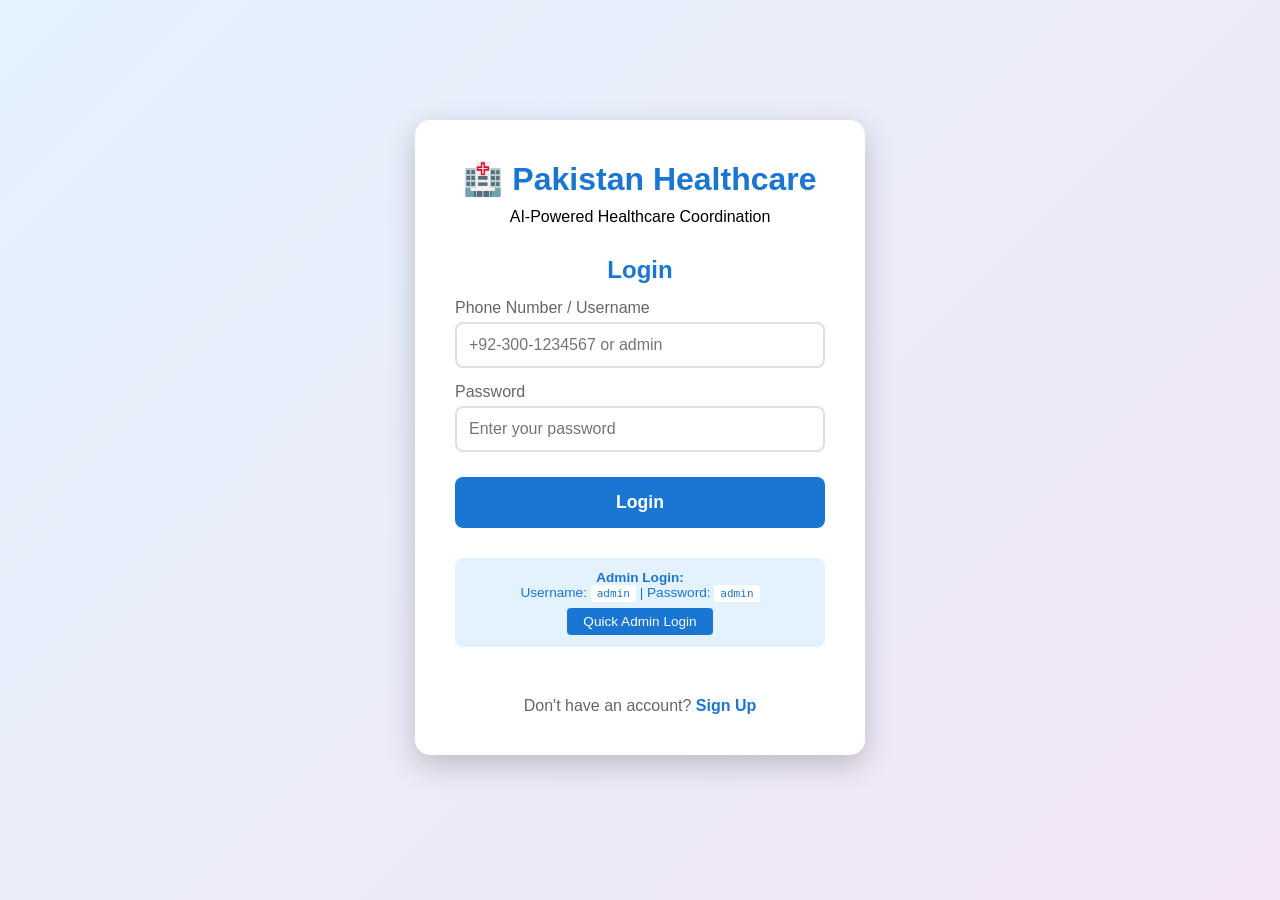
<file: frontend/index.html>
<!DOCTYPE html>
<html lang="en" dir="ltr">
<head>
    <meta charset="UTF-8">
    <meta name="viewport" content="width=device-width, initial-scale=1.0">
    <title>Pakistan Healthcare System - صحت کا نظام</title>
    <link rel="stylesheet" href="style.css">
</head>
<body>
    <div class="container">
        <header>
            <h1>🏥 Pakistan Healthcare System</h1>
            <p class="subtitle">AI-Powered Healthcare Coordination | صحت کا نظام - AI سے چلنے والا</p>
            <div class="header-controls">
                <div class="status-indicator">
                    <span class="status-dot online"></span>
                    <span id="status-text">Online</span>
                </div>
                <div class="user-controls">
                    <span id="user-name"></span>
                    <button onclick="toggleNotifications()" class="notification-btn">
                        🔔 <span id="notif-badge"></span>
                    </button>
                    <button onclick="logout()" class="logout-btn">Logout</button>
                </div>
            </div>
            <div id="notifications-dropdown" class="notifications-dropdown"></div>
        </header>

        <main>
            <div class="chat-container">
                <div class="chat-header">
                    <h2>Healthcare Assistant | صحت کے بارے میں پوچھیں</h2>
                    <p>Ask about your health concerns in English or Urdu | اپنی صحت کے بارے میں پوچھیں</p>
                </div>

                <div id="chat-messages" class="chat-messages">
                    <div class="message bot-message">
                        <div class="message-content">
                            <p><strong>Welcome to Pakistan Healthcare System! | خوش آمدید!</strong></p>
                            <p><strong>I can help you with:</strong></p>
                            <ul>
                                <li>Health queries and symptom analysis | صحت کے سوالات</li>
                                <li>Finding nearby healthcare facilities | قریبی ہسپتال</li>
                                <li>Checking Sehat Card eligibility | صحت کارڈ کی اہلیت</li>
                                <li>Getting medical recommendations | طبی مشورے</li>
                            </ul>
                            <p><strong>Try asking:</strong> "I have fever" or "بخار ہے"</p>
                        </div>
                    </div>
                </div>

                <div class="chat-input-container">
                    <input 
                        type="text" 
                        id="chat-input" 
                        placeholder="Type your health query... (English/Urdu)"
                    >
                    <button id="voice-button" onclick="toggleVoiceRecording()" title="Voice Input">
                        🎤
                    </button>
                    <button id="send-button" onclick="sendMessage()">
                        Send
                    </button>
                </div>
            </div>

            <div class="info-panel">
                <div class="card">
                    <h3>💳 Sehat Card Status</h3>
                    <div id="sehat-card-status">
                        <p>Loading...</p>
                    </div>
                </div>

                <div class="card">
                    <h3>🏥 Quick Actions</h3>
                    <button class="action-btn" onclick="findNearbyFacilities()">
                        🏥 Find Nearby Hospitals
                    </button>
                    <button class="action-btn" onclick="viewTrace()">
                        🔍 View Agent Trace
                    </button>
                </div>

                <div class="card system-stats">
                    <h3>📊 System Status</h3>
                    <div class="stat-grid">
                        <div class="stat">
                            <span class="stat-label">Active Agents</span>
                            <span class="stat-value" id="agent-count">4</span>
                        </div>
                        <div class="stat">
                            <span class="stat-label">Messages</span>
                            <span class="stat-value" id="message-count">0</span>
                        </div>
                    </div>
                </div>
            </div>
        </main>

        <div id="trace-modal" class="modal">
            <div class="modal-content">
                <span class="close" onclick="closeModal()">&times;</span>
                <h2>Agent Interaction Trace</h2>
                <div id="trace-content"></div>
            </div>
        </div>
    </div>

    <script src="app.js"></script>
</body>
</html>
</file>
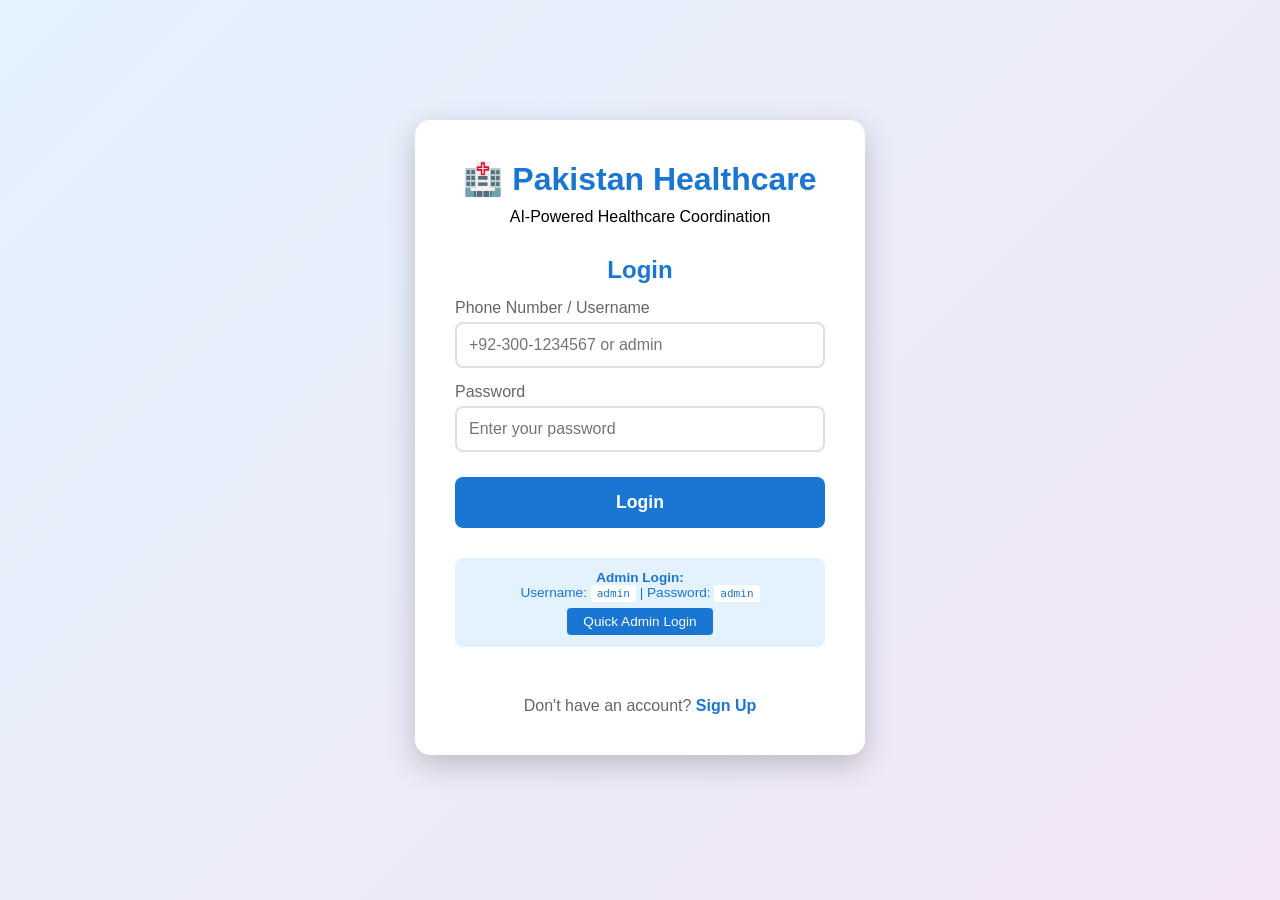
<file: frontend/admin.html>
<!DOCTYPE html>
<html lang="en">
<head>
    <meta charset="UTF-8">
    <meta name="viewport" content="width=device-width, initial-scale=1.0">
    <title>Admin Panel - Pakistan Healthcare</title>
    <link rel="stylesheet" href="style.css">
    <style>
        .admin-container {
            max-width: 1400px;
            margin: 20px auto;
            padding: 20px;
        }
        
        .stats-grid {
            display: grid;
            grid-template-columns: repeat(auto-fit, minmax(200px, 1fr));
            gap: 20px;
            margin-bottom: 30px;
        }
        
        .stat-card {
            background: white;
            padding: 20px;
            border-radius: 10px;
            box-shadow: 0 2px 8px rgba(0,0,0,0.1);
            text-align: center;
        }
        
        .stat-card h3 {
            margin: 0 0 10px 0;
            color: #666;
            font-size: 0.9em;
        }
        
        .stat-card .number {
            font-size: 2.5em;
            font-weight: bold;
            color: #1976d2;
        }
        
        .applications-table {
            background: white;
            border-radius: 10px;
            padding: 20px;
            box-shadow: 0 2px 8px rgba(0,0,0,0.1);
        }
        
        .filter-tabs {
            display: flex;
            gap: 10px;
            margin-bottom: 20px;
        }
        
        .filter-tab {
            padding: 10px 20px;
            border: none;
            background: #f0f0f0;
            border-radius: 5px;
            cursor: pointer;
            transition: background 0.3s;
        }
        
        .filter-tab.active {
            background: #1976d2;
            color: white;
        }
        
        table {
            width: 100%;
            border-collapse: collapse;
        }
        
        th, td {
            padding: 12px;
            text-align: left;
            border-bottom: 1px solid #eee;
        }
        
        th {
            background: #f5f5f5;
            font-weight: bold;
            color: #666;
        }
        
        .status-badge {
            padding: 4px 12px;
            border-radius: 12px;
            font-size: 0.85em;
            font-weight: bold;
        }
        
        .status-pending {
            background: #fff3e0;
            color: #e65100;
        }
        
        .status-approved {
            background: #e8f5e9;
            color: #2e7d32;
        }
        
        .status-rejected {
            background: #ffebee;
            color: #c62828;
        }
        
        .action-buttons {
            display: flex;
            gap: 5px;
        }
        
        .btn {
            padding: 6px 12px;
            border: none;
            border-radius: 4px;
            cursor: pointer;
            font-size: 0.85em;
            transition: opacity 0.3s;
        }
        
        .btn:hover {
            opacity: 0.8;
        }
        
        .btn-approve {
            background: #4caf50;
            color: white;
        }
        
        .btn-reject {
            background: #f44336;
            color: white;
        }
        
        .btn-view {
            background: #2196f3;
            color: white;
        }
    </style>
</head>
<body>
    <header style="background: white; padding: 20px; box-shadow: 0 2px 8px rgba(0,0,0,0.1); margin-bottom: 20px;">
        <div style="max-width: 1400px; margin: 0 auto; display: flex; justify-content: space-between; align-items: center;">
            <div>
                <h1 style="margin: 0; color: #1976d2;">🏥 Admin Panel</h1>
                <p style="margin: 5px 0 0 0; color: #666;">Pakistan Healthcare System</p>
            </div>
            <div>
                <button onclick="logout()" style="padding: 10px 20px; background: #f44336; color: white; border: none; border-radius: 5px; cursor: pointer;">
                    Logout
                </button>
            </div>
        </div>
    </header>
    
    <div class="admin-container">
        <!-- Statistics -->
        <div class="stats-grid" id="stats-grid">
            <div class="stat-card">
                <h3>Total Users</h3>
                <div class="number" id="total-users">-</div>
            </div>
            <div class="stat-card">
                <h3>Active Sehat Cards</h3>
                <div class="number" id="active-cards">-</div>
            </div>
            <div class="stat-card">
                <h3>Pending Applications</h3>
                <div class="number" id="pending-apps">-</div>
            </div>
            <div class="stat-card">
                <h3>Approved</h3>
                <div class="number" id="approved-apps">-</div>
            </div>
            <div class="stat-card">
                <h3>Rejected</h3>
                <div class="number" id="rejected-apps">-</div>
            </div>
            <div class="stat-card">
                <h3>Total Conversations</h3>
                <div class="number" id="total-convs">-</div>
            </div>
        </div>
        
        <!-- Applications Table -->
        <div class="applications-table">
            <h2 style="margin-top: 0;">Sehat Card Applications</h2>
            
            <div class="filter-tabs">
                <button class="filter-tab active" onclick="filterApplications('all')">All</button>
                <button class="filter-tab" onclick="filterApplications('pending')">Pending</button>
                <button class="filter-tab" onclick="filterApplications('approved')">Approved</button>
                <button class="filter-tab" onclick="filterApplications('rejected')">Rejected</button>
            </div>
            
            <div id="applications-container">
                <p style="text-align: center; color: #666;">Loading applications...</p>
            </div>
        </div>
    </div>
    
    <script>
        const API_BASE = 'http://localhost:8000';
        let authToken = localStorage.getItem('token');
        let currentFilter = 'all';
        
        if (!authToken) {
            window.location.href = 'login.html';
        }
        
        function logout() {
            localStorage.clear();
            window.location.href = 'login.html';
        }
        
        async function loadStats() {
            try {
                const response = await fetch(`${API_BASE}/api/admin/stats`, {
                    headers: { 'Authorization': `Bearer ${authToken}` }
                });
                
                if (!response.ok) throw new Error('Not authorized');
                
                const data = await response.json();
                
                document.getElementById('total-users').textContent = data.total_users;
                document.getElementById('active-cards').textContent = data.active_sehat_cards;
                document.getElementById('pending-apps').textContent = data.pending_applications;
                document.getElementById('approved-apps').textContent = data.approved_applications;
                document.getElementById('rejected-apps').textContent = data.rejected_applications;
                document.getElementById('total-convs').textContent = data.total_conversations;
                
            } catch (error) {
                console.error('Error loading stats:', error);
                alert('Admin access required. Redirecting to login...');
                logout();
            }
        }
        
        async function loadApplications(status = 'all') {
            try {
                const response = await fetch(`${API_BASE}/api/admin/sehat-card/applications?status=${status}`, {
                    headers: { 'Authorization': `Bearer ${authToken}` }
                });
                
                if (!response.ok) throw new Error('Failed to load');
                
                const data = await response.json();
                displayApplications(data.applications);
                
            } catch (error) {
                console.error('Error loading applications:', error);
            }
        }
        
        function displayApplications(applications) {
            const container = document.getElementById('applications-container');
            
            if (applications.length === 0) {
                container.innerHTML = '<p style="text-align: center; color: #666;">No applications found</p>';
                return;
            }
            
            let html = `
                <table>
                    <thead>
                        <tr>
                            <th>Name</th>
                            <th>Phone</th>
                            <th>Income</th>
                            <th>Family</th>
                            <th>Applied</th>
                            <th>Status</th>
                            <th>Actions</th>
                        </tr>
                    </thead>
                    <tbody>
            `;
            
            applications.forEach(app => {
                const statusClass = `status-${app.status}`;
                const appliedDate = new Date(app.applied_at).toLocaleDateString();
                
                html += `
                    <tr>
                        <td>${app.name}</td>
                        <td>${app.phone}</td>
                        <td>PKR ${app.monthly_income.toLocaleString()}</td>
                        <td>${app.family_members}</td>
                        <td>${appliedDate}</td>
                        <td><span class="status-badge ${statusClass}">${app.status.toUpperCase()}</span></td>
                        <td>
                            <div class="action-buttons">
                                ${app.status === 'pending' ? `
                                    <button class="btn btn-approve" onclick="approveApplication('${app.application_id}')">Approve</button>
                                    <button class="btn btn-reject" onclick="rejectApplication('${app.application_id}')">Reject</button>
                                ` : ''}
                                <button class="btn btn-view" onclick="viewDetails('${app.application_id}')">View</button>
                            </div>
                        </td>
                    </tr>
                `;
            });
            
            html += '</tbody></table>';
            container.innerHTML = html;
        }
        
        function filterApplications(status) {
            currentFilter = status;
            
            // Update active tab
            document.querySelectorAll('.filter-tab').forEach(tab => {
                tab.classList.remove('active');
            });
            event.target.classList.add('active');
            
            loadApplications(status);
        }
        
        async function approveApplication(appId) {
            if (!confirm('Approve this application?')) return;
            
            try {
                const response = await fetch(`${API_BASE}/api/admin/sehat-card/approve/${appId}`, {
                    method: 'POST',
                    headers: {
                        'Content-Type': 'application/json',
                        'Authorization': `Bearer ${authToken}`
                    },
                    body: JSON.stringify({ notes: 'Approved by admin' })
                });
                
                if (!response.ok) throw new Error('Failed to approve');
                
                alert('Application approved successfully!');
                loadStats();
                loadApplications(currentFilter);
                
            } catch (error) {
                alert('Error: ' + error.message);
            }
        }
        
        async function rejectApplication(appId) {
            const reason = prompt('Enter rejection reason:');
            if (!reason) return;
            
            try {
                const response = await fetch(`${API_BASE}/api/admin/sehat-card/reject/${appId}`, {
                    method: 'POST',
                    headers: {
                        'Content-Type': 'application/json',
                        'Authorization': `Bearer ${authToken}`
                    },
                    body: JSON.stringify({ reason: reason })
                });
                
                if (!response.ok) throw new Error('Failed to reject');
                
                alert('Application rejected');
                loadStats();
                loadApplications(currentFilter);
                
            } catch (error) {
                alert('Error: ' + error.message);
            }
        }
        
        function viewDetails(appId) {
            alert('View details for: ' + appId);
            // Implement detailed view modal if needed
        }
        
        // Load data on page load
        loadStats();
        loadApplications();
        
        // Refresh every 30 seconds
        setInterval(() => {
            loadStats();
            loadApplications(currentFilter);
        }, 30000);
    </script>
</body>
</html>
</file>
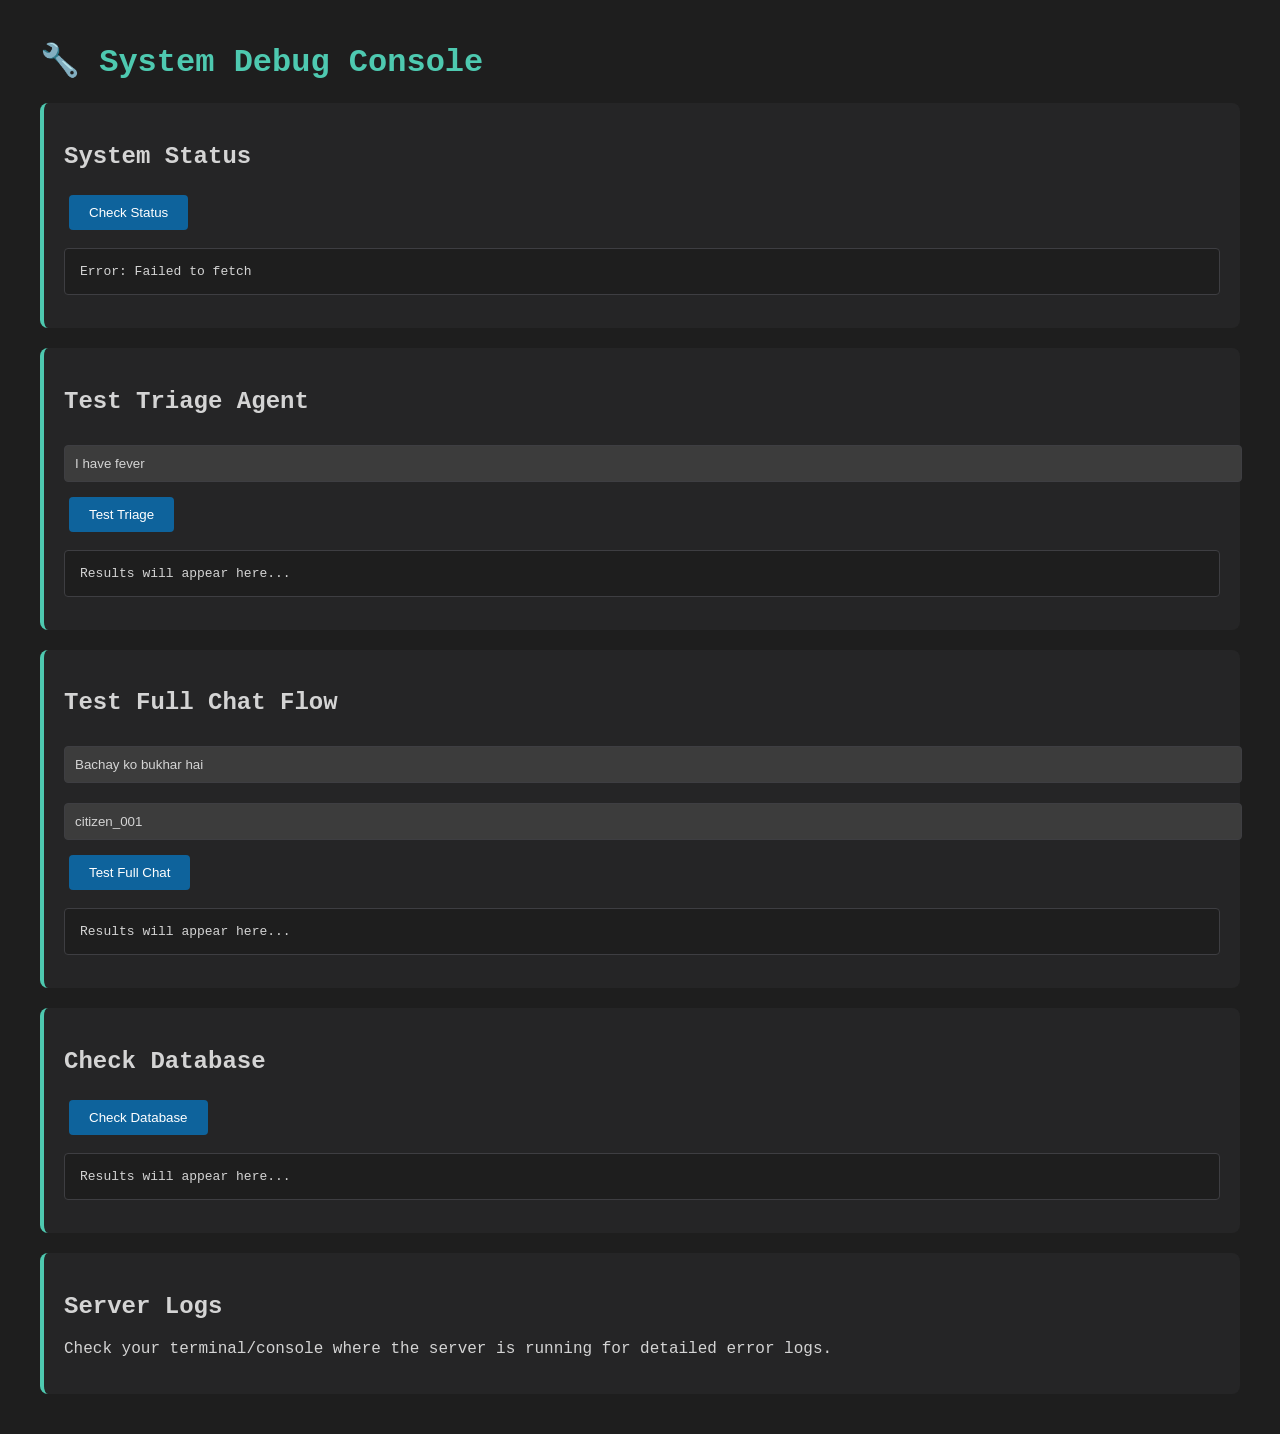
<file: frontend/debug.html>
<!DOCTYPE html>
<html lang="en">
<head>
    <meta charset="UTF-8">
    <meta name="viewport" content="width=device-width, initial-scale=1.0">
    <title>System Debug - Pakistan Healthcare</title>
    <style>
        body {
            font-family: 'Courier New', monospace;
            background: #1e1e1e;
            color: #d4d4d4;
            padding: 20px;
            margin: 0;
        }
        .container {
            max-width: 1200px;
            margin: 0 auto;
        }
        h1 {
            color: #4ec9b0;
        }
        .section {
            background: #252526;
            padding: 20px;
            margin: 20px 0;
            border-radius: 8px;
            border-left: 4px solid #4ec9b0;
        }
        .status {
            display: inline-block;
            padding: 4px 12px;
            border-radius: 4px;
            font-weight: bold;
            margin-left: 10px;
        }
        .status.ok {
            background: #4ec9b0;
            color: #1e1e1e;
        }
        .status.error {
            background: #f48771;
            color: #1e1e1e;
        }
        button {
            background: #0e639c;
            color: white;
            border: none;
            padding: 10px 20px;
            border-radius: 4px;
            cursor: pointer;
            margin: 5px;
        }
        button:hover {
            background: #1177bb;
        }
        pre {
            background: #1e1e1e;
            padding: 15px;
            border-radius: 4px;
            overflow-x: auto;
            border: 1px solid #3e3e42;
        }
        .test-input {
            width: 100%;
            padding: 10px;
            background: #3c3c3c;
            border: 1px solid #3e3e42;
            color: #d4d4d4;
            border-radius: 4px;
            margin: 10px 0;
        }
    </style>
</head>
<body>
    <div class="container">
        <h1>🔧 System Debug Console</h1>
        
        <div class="section">
            <h2>System Status</h2>
            <button onclick="checkStatus()">Check Status</button>
            <pre id="status-output">Click "Check Status" to begin...</pre>
        </div>

        <div class="section">
            <h2>Test Triage Agent</h2>
            <input type="text" class="test-input" id="test-query" placeholder="Enter test query (e.g., 'I have fever')" value="I have fever">
            <button onclick="testTriage()">Test Triage</button>
            <pre id="triage-output">Results will appear here...</pre>
        </div>

        <div class="section">
            <h2>Test Full Chat Flow</h2>
            <input type="text" class="test-input" id="chat-query" placeholder="Enter query" value="Bachay ko bukhar hai">
            <input type="text" class="test-input" id="citizen-id" placeholder="Citizen ID" value="citizen_001">
            <button onclick="testFullChat()">Test Full Chat</button>
            <pre id="chat-output">Results will appear here...</pre>
        </div>

        <div class="section">
            <h2>Check Database</h2>
            <button onclick="checkDatabase()">Check Database</button>
            <pre id="db-output">Results will appear here...</pre>
        </div>

        <div class="section">
            <h2>Server Logs</h2>
            <p>Check your terminal/console where the server is running for detailed error logs.</p>
        </div>
    </div>

    <script>
        const API_BASE = 'http://localhost:8000';

        async function checkStatus() {
            const output = document.getElementById('status-output');
            output.textContent = 'Checking...';
            
            try {
                const response = await fetch(`${API_BASE}/debug/check`);
                const data = await response.json();
                output.textContent = JSON.stringify(data, null, 2);
            } catch (error) {
                output.textContent = `Error: ${error.message}`;
            }
        }

        async function testTriage() {
            const output = document.getElementById('triage-output');
            const query = document.getElementById('test-query').value;
            output.textContent = 'Testing...';
            
            try {
                const response = await fetch(`${API_BASE}/api/chat/test`, {
                    method: 'POST',
                    headers: { 'Content-Type': 'application/json' },
                    body: JSON.stringify({ query: query })
                });
                const data = await response.json();
                output.textContent = JSON.stringify(data, null, 2);
            } catch (error) {
                output.textContent = `Error: ${error.message}`;
            }
        }

        async function testFullChat() {
            const output = document.getElementById('chat-output');
            const query = document.getElementById('chat-query').value;
            const citizenId = document.getElementById('citizen-id').value;
            output.textContent = 'Testing full chat flow...';
            
            try {
                const response = await fetch(`${API_BASE}/api/chat/message`, {
                    method: 'POST',
                    headers: { 'Content-Type': 'application/json' },
                    body: JSON.stringify({ 
                        query: query,
                        citizen_id: citizenId
                    })
                });
                
                if (!response.ok) {
                    const errorData = await response.json();
                    output.textContent = `Error ${response.status}: ${JSON.stringify(errorData, null, 2)}`;
                    return;
                }
                
                const data = await response.json();
                output.textContent = JSON.stringify(data, null, 2);
            } catch (error) {
                output.textContent = `Error: ${error.message}\n\nCheck server logs for details.`;
            }
        }

        async function checkDatabase() {
            const output = document.getElementById('db-output');
            output.textContent = 'Checking database...';
            
            try {
                const response = await fetch(`${API_BASE}/debug/check`);
                const data = await response.json();
                
                let result = `Database Status: ${data.database}\n`;
                result += `Citizens: ${data.citizens}\n`;
                result += `Facilities: ${data.facilities}\n`;
                result += `Agents Registered: ${data.agents}\n`;
                result += `OpenAI Configured: ${data.openai_configured}\n`;
                
                if (data.citizens === 0) {
                    result += `\n⚠️ WARNING: No citizens in database!\n`;
                    result += `Run: python seed_database.py\n`;
                }
                
                if (data.facilities === 0) {
                    result += `\n⚠️ WARNING: No facilities in database!\n`;
                    result += `Run: python seed_database.py\n`;
                }
                
                output.textContent = result;
            } catch (error) {
                output.textContent = `Error: ${error.message}`;
            }
        }

        // Auto-check on load
        window.onload = () => {
            checkStatus();
        };
    </script>
</body>
</html>
</file>
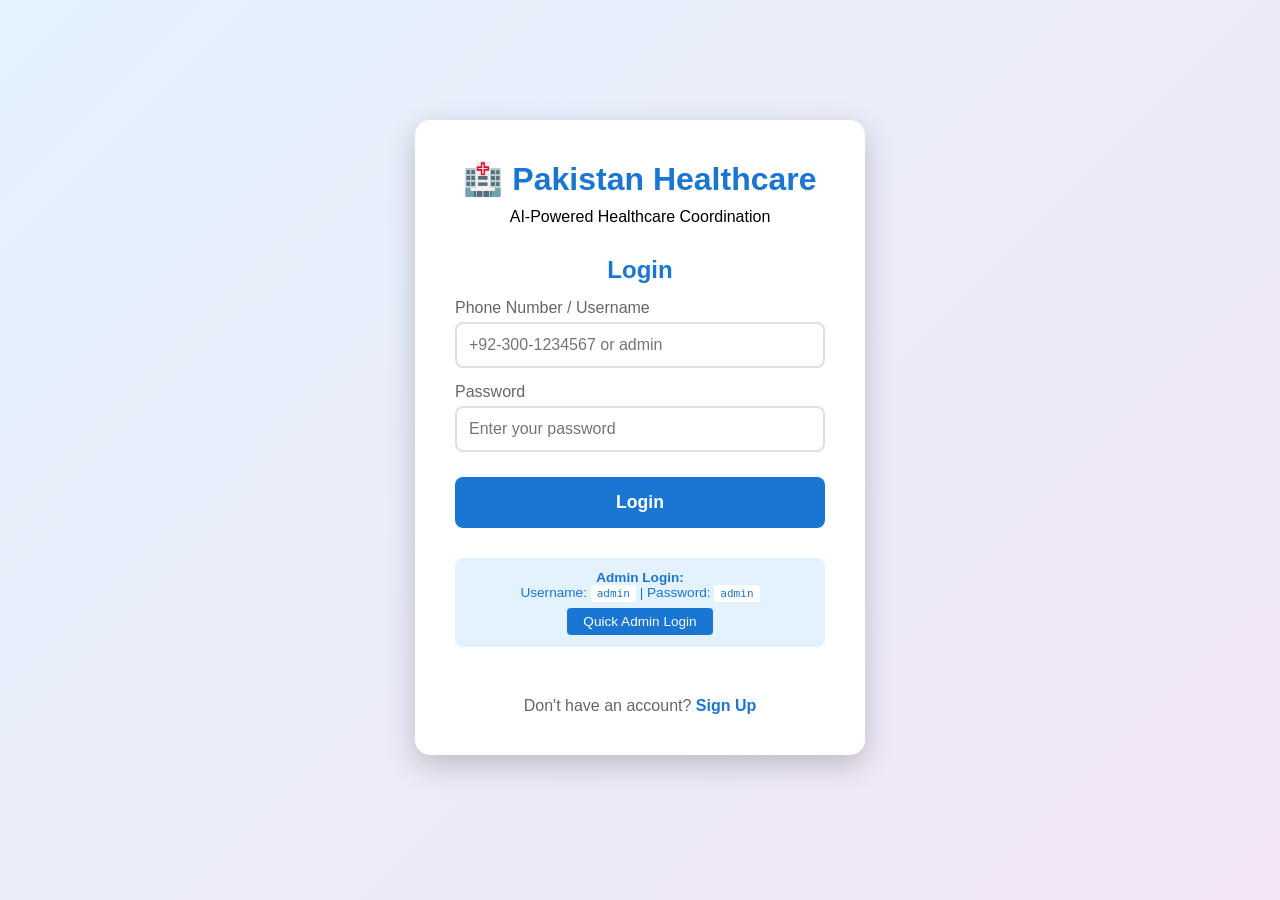
<file: frontend/login.html>
<!DOCTYPE html>
<html lang="en" dir="ltr">
<head>
    <meta charset="UTF-8">
    <meta name="viewport" content="width=device-width, initial-scale=1.0">
    <title>Login - Pakistan Healthcare System</title>
    <link rel="stylesheet" href="style.css">
    <style>
        .auth-container {
            max-width: 450px;
            margin: 100px auto;
            background: white;
            padding: 40px;
            border-radius: 15px;
            box-shadow: 0 10px 30px rgba(0,0,0,0.2);
        }
        
        .auth-header {
            text-align: center;
            margin-bottom: 30px;
        }
        
        .auth-header h1 {
            color: #1976d2;
            margin-bottom: 10px;
        }
        
        .auth-form {
            display: flex;
            flex-direction: column;
            gap: 15px;
        }
        
        .form-group {
            display: flex;
            flex-direction: column;
        }
        
        .form-group label {
            margin-bottom: 5px;
            color: #666;
            font-weight: 500;
        }
        
        .form-group input {
            padding: 12px;
            border: 2px solid #e0e0e0;
            border-radius: 8px;
            font-size: 1em;
            transition: border-color 0.3s;
        }
        
        .form-group input:focus {
            outline: none;
            border-color: #1976d2;
        }
        
        .auth-button {
            padding: 15px;
            background: #1976d2;
            color: white;
            border: none;
            border-radius: 8px;
            font-size: 1.1em;
            font-weight: bold;
            cursor: pointer;
            transition: background 0.3s;
            margin-top: 10px;
        }
        
        .auth-button:hover {
            background: #1565c0;
        }
        
        .auth-button:disabled {
            background: #ccc;
            cursor: not-allowed;
        }
        
        .toggle-auth {
            text-align: center;
            margin-top: 20px;
            color: #666;
        }
        
        .toggle-auth a {
            color: #1976d2;
            text-decoration: none;
            font-weight: bold;
        }
        
        .toggle-auth a:hover {
            text-decoration: underline;
        }
        
        .error-message {
            background: #ffebee;
            color: #c62828;
            padding: 12px;
            border-radius: 8px;
            margin-bottom: 15px;
            display: none;
        }
        
        .success-message {
            background: #e8f5e9;
            color: #2e7d32;
            padding: 12px;
            border-radius: 8px;
            margin-bottom: 15px;
            display: none;
        }
        
        #signup-form {
            display: none;
        }
    </style>
</head>
<body>
    <div class="auth-container">
        <div class="auth-header">
            <h1>🏥 Pakistan Healthcare</h1>
            <p>AI-Powered Healthcare Coordination</p>
        </div>
        
        <div id="error-message" class="error-message"></div>
        <div id="success-message" class="success-message"></div>
        
        <!-- Login Form -->
        <form id="login-form" class="auth-form" onsubmit="handleLogin(event)">
            <h2 style="text-align: center; color: #1976d2;">Login</h2>
            
            <div class="form-group">
                <label for="login-phone">Phone Number / Username</label>
                <input type="text" id="login-phone" placeholder="+92-300-1234567 or admin" required>
            </div>
            
            <div class="form-group">
                <label for="login-password">Password</label>
                <input type="password" id="login-password" placeholder="Enter your password" required>
            </div>
            
            <button type="submit" class="auth-button" id="login-button">
                Login
            </button>
            
            <div style="background: #e3f2fd; padding: 12px; border-radius: 8px; margin: 15px 0; text-align: center;">
                <p style="margin: 0 0 8px 0; font-size: 0.85em; color: #1976d2;">
                    <strong>Admin Login:</strong><br>
                    Username: <code style="background: white; padding: 2px 6px; border-radius: 3px;">admin</code> | 
                    Password: <code style="background: white; padding: 2px 6px; border-radius: 3px;">admin</code>
                </p>
                <button type="button" onclick="quickAdminLogin()" style="padding: 6px 16px; background: #1976d2; color: white; border: none; border-radius: 4px; cursor: pointer; font-size: 0.85em;">
                    Quick Admin Login
                </button>
            </div>
            
            <div class="toggle-auth">
                Don't have an account? <a href="#" onclick="toggleForms(); return false;">Sign Up</a>
            </div>
        </form>
        
        <!-- Signup Form -->
        <form id="signup-form" class="auth-form" onsubmit="handleSignup(event)">
            <h2 style="text-align: center; color: #1976d2;">Sign Up</h2>
            
            <div class="form-group">
                <label for="signup-name">Full Name</label>
                <input type="text" id="signup-name" placeholder="Ahmed Khan" required>
            </div>
            
            <div class="form-group">
                <label for="signup-phone">Phone Number</label>
                <input type="tel" id="signup-phone" placeholder="+92-300-1234567" required>
            </div>
            
            <div class="form-group">
                <label for="signup-password">Password</label>
                <input type="password" id="signup-password" placeholder="Create a password" required minlength="6">
            </div>
            
            <div class="form-group">
                <label for="signup-confirm">Confirm Password</label>
                <input type="password" id="signup-confirm" placeholder="Confirm your password" required>
            </div>
            
            <button type="submit" class="auth-button" id="signup-button">
                Sign Up
            </button>
            
            <div class="toggle-auth">
                Already have an account? <a href="#" onclick="toggleForms(); return false;">Login</a>
            </div>
        </form>
    </div>
    
    <script>
        const API_BASE = 'http://localhost:8000';
        
        function toggleForms() {
            const loginForm = document.getElementById('login-form');
            const signupForm = document.getElementById('signup-form');
            
            if (loginForm.style.display === 'none') {
                loginForm.style.display = 'flex';
                signupForm.style.display = 'none';
            } else {
                loginForm.style.display = 'none';
                signupForm.style.display = 'flex';
            }
            
            hideMessages();
        }
        
        function showError(message) {
            const errorDiv = document.getElementById('error-message');
            errorDiv.textContent = message;
            errorDiv.style.display = 'block';
            setTimeout(() => errorDiv.style.display = 'none', 5000);
        }
        
        function showSuccess(message) {
            const successDiv = document.getElementById('success-message');
            successDiv.textContent = message;
            successDiv.style.display = 'block';
        }
        
        function hideMessages() {
            document.getElementById('error-message').style.display = 'none';
            document.getElementById('success-message').style.display = 'none';
        }
        
        async function handleLogin(event) {
            event.preventDefault();
            hideMessages();
            
            const phone = document.getElementById('login-phone').value;
            const password = document.getElementById('login-password').value;
            const button = document.getElementById('login-button');
            
            button.disabled = true;
            button.textContent = 'Logging in...';
            
            try {
                const response = await fetch(`${API_BASE}/api/auth/login`, {
                    method: 'POST',
                    headers: { 'Content-Type': 'application/json' },
                    body: JSON.stringify({ phone, password })
                });
                
                if (!response.ok) {
                    const error = await response.json();
                    throw new Error(error.detail || 'Login failed');
                }
                
                const data = await response.json();
                
                // Store token and user info
                localStorage.setItem('token', data.access_token);
                localStorage.setItem('user_id', data.user_id);
                localStorage.setItem('user_name', data.name);
                
                showSuccess('Login successful! Redirecting...');
                setTimeout(() => {
                    window.location.href = 'index.html';
                }, 1000);
                
            } catch (error) {
                showError(error.message);
                button.disabled = false;
                button.textContent = 'Login';
            }
        }
        
        async function handleSignup(event) {
            event.preventDefault();
            hideMessages();
            
            const name = document.getElementById('signup-name').value;
            const phone = document.getElementById('signup-phone').value;
            const password = document.getElementById('signup-password').value;
            const confirm = document.getElementById('signup-confirm').value;
            const button = document.getElementById('signup-button');
            
            if (password !== confirm) {
                showError('Passwords do not match');
                return;
            }
            
            button.disabled = true;
            button.textContent = 'Creating account...';
            
            try {
                const response = await fetch(`${API_BASE}/api/auth/signup`, {
                    method: 'POST',
                    headers: { 'Content-Type': 'application/json' },
                    body: JSON.stringify({ name, phone, password })
                });
                
                if (!response.ok) {
                    const error = await response.json();
                    throw new Error(error.detail || 'Signup failed');
                }
                
                const data = await response.json();
                
                // Store token and user info
                localStorage.setItem('token', data.access_token);
                localStorage.setItem('user_id', data.user_id);
                localStorage.setItem('user_name', data.name);
                
                showSuccess('Account created! Redirecting...');
                setTimeout(() => {
                    window.location.href = 'index.html';
                }, 1000);
                
            } catch (error) {
                showError(error.message);
                button.disabled = false;
                button.textContent = 'Sign Up';
            }
        }
        
        function quickAdminLogin() {
            document.getElementById('login-phone').value = 'admin';
            document.getElementById('login-password').value = 'admin';
            document.getElementById('login-form').dispatchEvent(new Event('submit'));
        }
        
        // Check if already logged in
        if (localStorage.getItem('token')) {
            window.location.href = 'index.html';
        }
    </script>
</body>
</html>
</file>
<file: frontend/style.css>
* {
    margin: 0;
    padding: 0;
    box-sizing: border-box;
}

body {
    font-family: 'Segoe UI', Tahoma, Geneva, Verdana, sans-serif;
    background: linear-gradient(135deg, #e3f2fd 0%, #f3e5f5 100%);
    min-height: 100vh;
    padding: 20px;
}

.container {
    max-width: 1400px;
    margin: 0 auto;
}

header {
    background: white;
    padding: 25px;
    border-radius: 15px;
    box-shadow: 0 8px 25px rgba(0,0,0,0.15);
    margin-bottom: 20px;
    text-align: center;
}

header h1 {
    color: #1976d2;
    font-size: 2.2em;
    margin-bottom: 8px;
}

.subtitle {
    color: #666;
    font-size: 1em;
    margin-bottom: 20px;
    line-height: 1.5;
}

.header-controls {
    display: flex;
    justify-content: space-between;
    align-items: center;
    margin-top: 15px;
}

.user-controls {
    display: flex;
    align-items: center;
    gap: 15px;
    position: relative;
}

#user-name {
    color: #1976d2;
    font-weight: bold;
}

.notification-btn {
    padding: 8px 12px;
    background: #fff;
    border: 2px solid #1976d2;
    border-radius: 8px;
    cursor: pointer;
    position: relative;
    transition: all 0.2s ease;
}

.notification-btn:hover {
    background: #f0f7ff;
}

#notif-badge {
    display: none;
    position: absolute;
    top: -5px;
    right: -5px;
    background: #f44336;
    color: white;
    border-radius: 50%;
    width: 18px;
    height: 18px;
    font-size: 0.7em;
    line-height: 18px;
    text-align: center;
}

.logout-btn {
    padding: 8px 16px;
    background: #f44336;
    color: white;
    border: none;
    border-radius: 8px;
    cursor: pointer;
    transition: all 0.2s ease;
}

.logout-btn:hover {
    background: #d32f2f;
}

.notifications-dropdown {
    display: none;
    position: absolute;
    right: 0;
    top: 45px;
    background: white;
    border-radius: 8px;
    box-shadow: 0 4px 12px rgba(0,0,0,0.2);
    width: 350px;
    max-height: 400px;
    overflow-y: auto;
    z-index: 1000;
}

.status-indicator {
    display: inline-flex;
    align-items: center;
    gap: 8px;
    background: #e3f2fd;
    padding: 8px 16px;
    border-radius: 20px;
    border: 1px solid #90caf9;
}

.status-dot {
    width: 10px;
    height: 10px;
    border-radius: 50%;
    animation: pulse 2s infinite;
}

.status-dot.online {
    background: #4caf50;
}

.status-dot.offline {
    background: #f44336;
}

@keyframes pulse {
    0%, 100% { opacity: 1; }
    50% { opacity: 0.5; }
}

main {
    display: grid;
    grid-template-columns: 2fr 1fr;
    gap: 20px;
}

.chat-container {
    background: white;
    border-radius: 15px;
    box-shadow: 0 8px 25px rgba(0,0,0,0.15);
    display: flex;
    flex-direction: column;
    height: 600px;
}

.chat-header {
    padding: 20px;
    border-bottom: 1px solid #f0f0f0;
    text-align: center;
}

.chat-header h2 {
    color: #1976d2;
    margin-bottom: 5px;
    font-size: 1.4em;
}

.chat-header p {
    color: #666;
    font-size: 0.9em;
}

.chat-messages {
    flex: 1;
    overflow-y: auto;
    padding: 20px;
    display: flex;
    flex-direction: column;
    gap: 15px;
}

.message {
    max-width: 75%;
    padding: 15px;
    border-radius: 15px;
    animation: slideIn 0.3s ease;
}

@keyframes slideIn {
    from {
        opacity: 0;
        transform: translateY(10px);
    }
    to {
        opacity: 1;
        transform: translateY(0);
    }
}

.bot-message {
    background: #e3f2fd;
    color: #1565c0;
    border: 1px solid #90caf9;
    align-self: flex-start;
}

.user-message {
    background: #1976d2;
    color: white;
    align-self: flex-end;
}

.message-content p {
    margin-bottom: 8px;
    line-height: 1.5;
}

.message-content .formatted-list {
    margin: 10px 0;
    padding-left: 20px;
    background: rgba(255,255,255,0.1);
    border-radius: 8px;
    padding: 10px 20px;
}

.message-content .formatted-list li {
    margin: 8px 0;
    line-height: 1.4;
    padding-left: 5px;
}

.message-content .section-title {
    font-weight: bold;
    color: #1976d2;
    margin: 15px 0 8px 0;
    padding: 8px 12px;
    background: rgba(25, 118, 210, 0.1);
    border-left: 4px solid #1976d2;
    border-radius: 4px;
}

.bot-message .section-title {
    color: #1565c0;
    background: rgba(21, 101, 192, 0.15);
    border-left-color: #1565c0;
}

.message-content .temperature {
    font-weight: bold;
    color: #f44336;
    background: rgba(244, 67, 54, 0.1);
    padding: 2px 6px;
    border-radius: 4px;
}

.message-content .medicine-name {
    font-style: italic;
    color: #4caf50;
    background: rgba(76, 175, 80, 0.1);
    padding: 2px 4px;
    border-radius: 3px;
}

.message-content strong {
    color: inherit;
    font-weight: 600;
}

.bot-message .message-content strong {
    color: #1565c0;
}

.chat-input-container {
    padding: 20px;
    border-top: 1px solid #f0f0f0;
    display: flex;
    gap: 10px;
    align-items: center;
}

#chat-input {
    flex: 1;
    padding: 15px;
    border: 2px solid #e0e0e0;
    border-radius: 25px;
    font-size: 1em;
    outline: none;
    transition: border-color 0.3s;
}

#chat-input:focus {
    border-color: #1976d2;
}

#voice-button {
    width: 50px;
    height: 50px;
    background: #1976d2;
    color: white;
    border: none;
    border-radius: 50%;
    cursor: pointer;
    font-size: 20px;
    transition: all 0.2s ease;
    display: flex;
    align-items: center;
    justify-content: center;
}

#voice-button:hover {
    background: #1565c0;
    transform: scale(1.05);
}

#voice-button.recording {
    background: #f44336;
    animation: pulse-recording 1s infinite;
}

@keyframes pulse-recording {
    0%, 100% { transform: scale(1); }
    50% { transform: scale(1.1); }
}

#send-button {
    padding: 15px 25px;
    background: #1976d2;
    color: white;
    border: none;
    border-radius: 25px;
    cursor: pointer;
    font-weight: bold;
    transition: all 0.2s ease;
}

#send-button:hover {
    background: #1565c0;
    transform: translateY(-1px);
}

.info-panel {
    display: flex;
    flex-direction: column;
    gap: 20px;
}

.card {
    background: white;
    padding: 20px;
    border-radius: 15px;
    box-shadow: 0 8px 25px rgba(0,0,0,0.15);
}

.card h3 {
    color: #1976d2;
    margin-bottom: 15px;
    font-size: 1.1em;
}

.stat-grid {
    display: grid;
    grid-template-columns: 1fr 1fr;
    gap: 15px;
}

.stat {
    text-align: center;
    padding: 15px;
    background: #f8f9fa;
    border-radius: 10px;
}

.stat-label {
    display: block;
    font-size: 0.8em;
    color: #666;
    margin-bottom: 5px;
}

.stat-value {
    display: block;
    font-size: 1.8em;
    font-weight: bold;
    color: #1976d2;
}

#sehat-card-status input {
    width: 100%;
    padding: 10px;
    margin: 10px 0;
    border: 2px solid #e0e0e0;
    border-radius: 8px;
    font-size: 0.9em;
}

#sehat-card-status p {
    font-size: 0.9em;
    line-height: 1.4;
    margin-bottom: 8px;
    color: #666;
}

.action-btn {
    width: 100%;
    padding: 12px;
    margin-top: 10px;
    background: #1976d2;
    color: white;
    border: none;
    border-radius: 8px;
    cursor: pointer;
    font-weight: bold;
    transition: all 0.2s ease;
    font-size: 0.9em;
}

.action-btn:hover {
    background: #1565c0;
    transform: translateY(-1px);
}

.system-stats {
    order: 3;
}

.modal {
    display: none;
    position: fixed;
    z-index: 1000;
    left: 0;
    top: 0;
    width: 100%;
    height: 100%;
    background: rgba(0,0,0,0.5);
}

.modal-content {
    background: white;
    margin: 5% auto;
    padding: 30px;
    border-radius: 15px;
    width: 90%;
    max-width: 900px;
    max-height: 85vh;
    overflow-y: auto;
}

.close {
    float: right;
    font-size: 28px;
    font-weight: bold;
    cursor: pointer;
    color: #999;
}

.close:hover {
    color: #333;
}

.loading {
    text-align: center;
    padding: 20px;
    color: #1976d2;
    font-style: italic;
}

/* Agent Notifications */
.agent-notification {
    position: fixed;
    top: 20px;
    right: -400px;
    background: white;
    padding: 15px 20px;
    border-radius: 8px;
    box-shadow: 0 4px 12px rgba(0,0,0,0.15);
    z-index: 10000;
    min-width: 300px;
    max-width: 350px;
    border-left: 4px solid #1976d2;
    transition: right 0.3s ease;
}

.agent-notification.show {
    right: 20px;
}

.notification-content strong {
    color: #1976d2;
    font-size: 1em;
    display: block;
    margin-bottom: 5px;
}

.notification-content p {
    margin: 0;
    color: #666;
    font-size: 0.9em;
}

@media (max-width: 768px) {
    main {
        grid-template-columns: 1fr;
    }
    
    .header-controls {
        flex-direction: column;
        gap: 15px;
    }
    
    .user-controls {
        justify-content: center;
    }
    
    .message {
        max-width: 85%;
    }
    
    .chat-input-container {
        padding: 15px;
    }
    
    #chat-input {
        padding: 12px;
    }
    
    #voice-button {
        width: 45px;
        height: 45px;
        font-size: 18px;
    }
    
    #send-button {
        padding: 12px 20px;
    }
    
    .agent-notification {
        min-width: 250px;
        max-width: calc(100% - 40px);
        right: -100%;
    }
    
    .agent-notification.show {
        right: 10px;
    }
}

/* Location Helper Styles */
.location-button {
    background: #1976d2;
    color: white;
    border: none;
    padding: 10px 20px;
    border-radius: 20px;
    cursor: pointer;
    font-size: 14px;
    margin: 10px 0;
    transition: all 0.3s ease;
    box-shadow: 0 2px 5px rgba(0,0,0,0.1);
}

.location-button:hover {
    background: #1565c0;
    transform: translateY(-2px);
    box-shadow: 0 4px 10px rgba(25, 118, 210, 0.4);
}

.location-button:disabled {
    opacity: 0.6;
    cursor: not-allowed;
    transform: none;
}

.location-prompt {
    position: fixed;
    top: 0;
    left: 0;
    right: 0;
    bottom: 0;
    background: rgba(0, 0, 0, 0.5);
    display: flex;
    align-items: center;
    justify-content: center;
    z-index: 10000;
}

.location-prompt-content {
    background: white;
    padding: 30px;
    border-radius: 15px;
    max-width: 400px;
    text-align: center;
    box-shadow: 0 10px 40px rgba(0,0,0,0.3);
}

.location-prompt-content h3 {
    margin-top: 0;
    color: #333;
}

.location-prompt-content p {
    color: #666;
    margin: 15px 0;
}

.location-prompt-content button {
    margin: 5px;
    padding: 10px 20px;
    border: none;
    border-radius: 5px;
    cursor: pointer;
    font-size: 14px;
    transition: all 0.3s ease;
}

.location-prompt-content button:first-of-type {
    background: #1976d2;
    color: white;
}

.location-prompt-content button:first-of-type:hover {
    background: #1565c0;
}

.location-prompt-content button:last-of-type {
    background: #f1f1f1;
    color: #333;
}

.location-prompt-content button:last-of-type:hover {
    background: #ddd;
}
</file>
